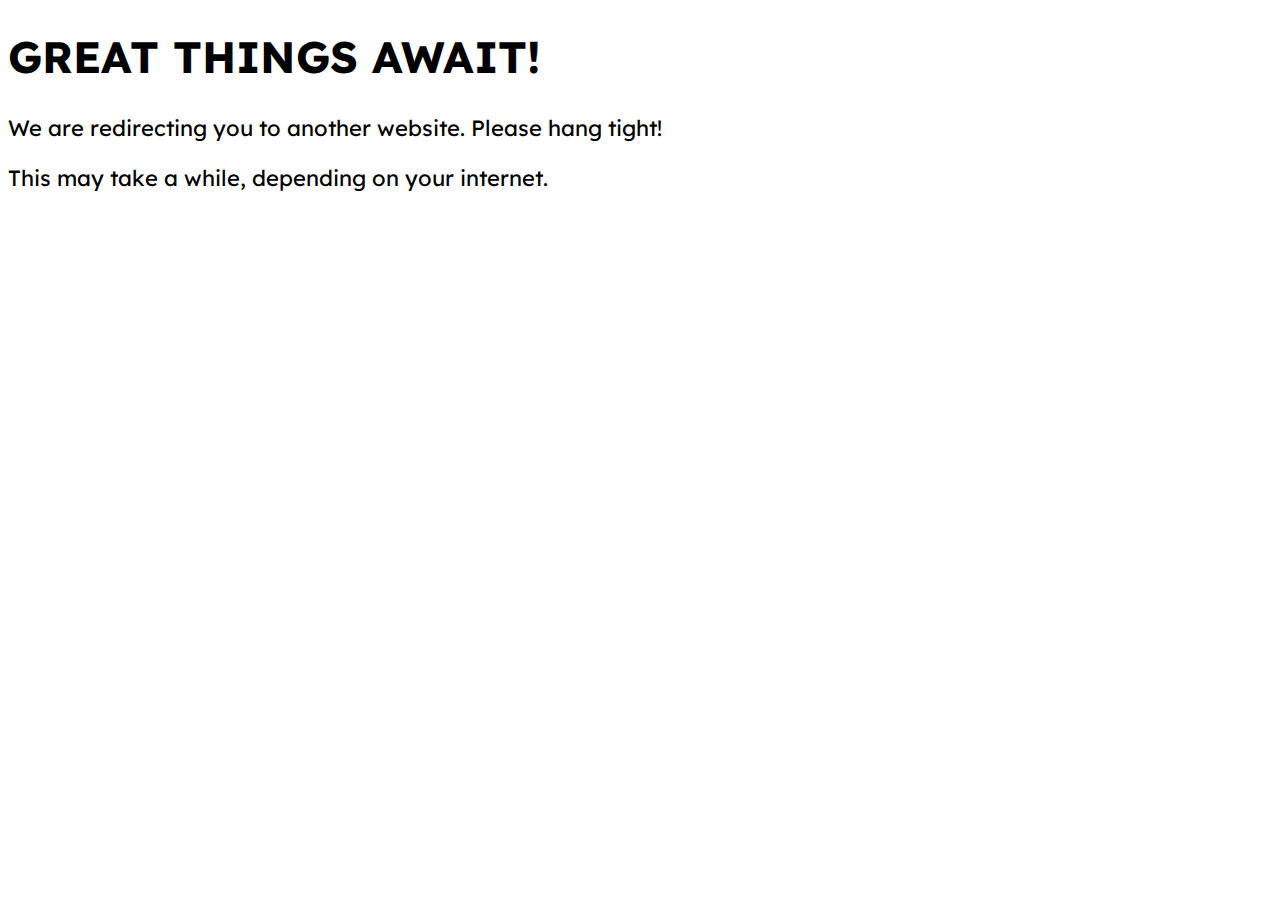
<file: discord.html>
<!DOCTYPE html>
<link href='https://fonts.googleapis.com/css?family=Lexend' rel='stylesheet'>
<style>
    body {
    Font-family: 'Lexend';font-size: 22px; 
}
</style>

<html>
   <head> <link rel=“stylesheet” href=“styles-redirect.css”>
      <title>Redirecting... | Freefall Softworks Datamining Collective</title>
  </head>
   <body>
    <div class="message">     
        <h1>GREAT THINGS AWAIT!</h1>
      <p>We are redirecting you to another website. Please hang tight!</p>
      <p>This may take a while, depending on your internet.</p>
   </body>
</html>
</file>
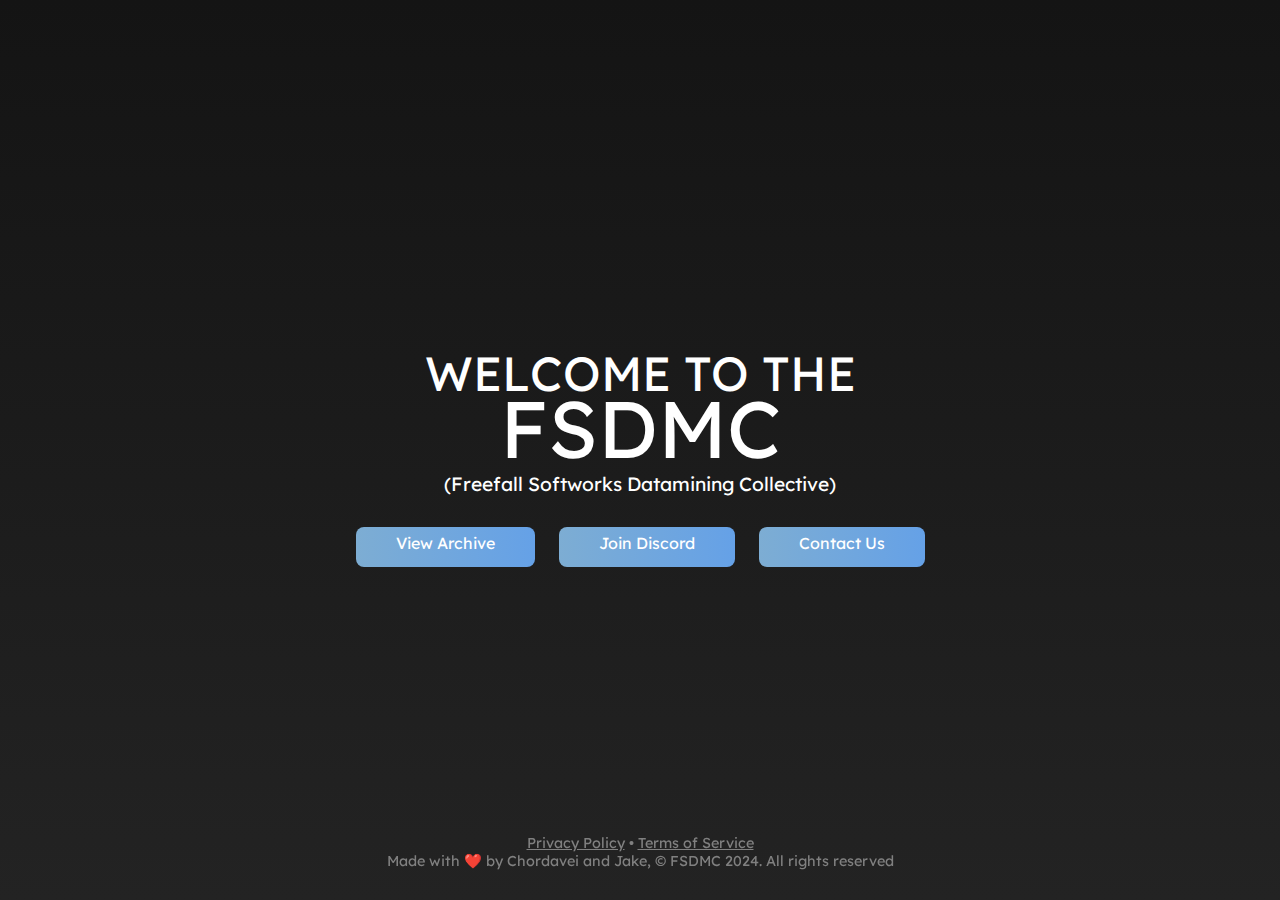
<file: home.html>
<!DOCTYPE HTML>
<html>
<head>
    <title>Freefall Softworks Datamining Collective</title>
    <link href="https://fonts.googleapis.com/css?family=Lexend" rel="stylesheet">
    <link rel="stylesheet" href="/styles.css">
    <meta charset="UTF-8">
    <meta name="viewport" content="width=device-width, initial-scale=1.0">
</head>

<body>
    <div class="welcome-message">
        <h2 class="welcome-title">WELCOME TO THE</h1>
        <h1 class="welcome-title">FSDMC</h1>
        <p class="welcome-subtitle"> (Freefall Softworks Datamining Collective)</p>
        <div class="button-container">
            <a href="https://fsdmc.us.to/archive" class="button">View Archive</a>
            <a href="/discord" class="button">Join Discord</a>
            <a href="https://fsdmc.us.to/contact" class="button">Contact Us</a>
        </div>
    </div>
    <footer>
        <p class="footer-text"><a href="https://fsdmc.us.to/privacy-policy" class="footer" style="color: grey" ">Privacy Policy</a> • <a href="https://fsdmc.us.to/tos" class="footer" style="color: grey">Terms of Service</a></p>
        <p class="footer-text">Made with ❤️ by Chordavei and Jake, © FSDMC 2024. All rights reserved</p>
    </footer>
</body>
</html>
</file>
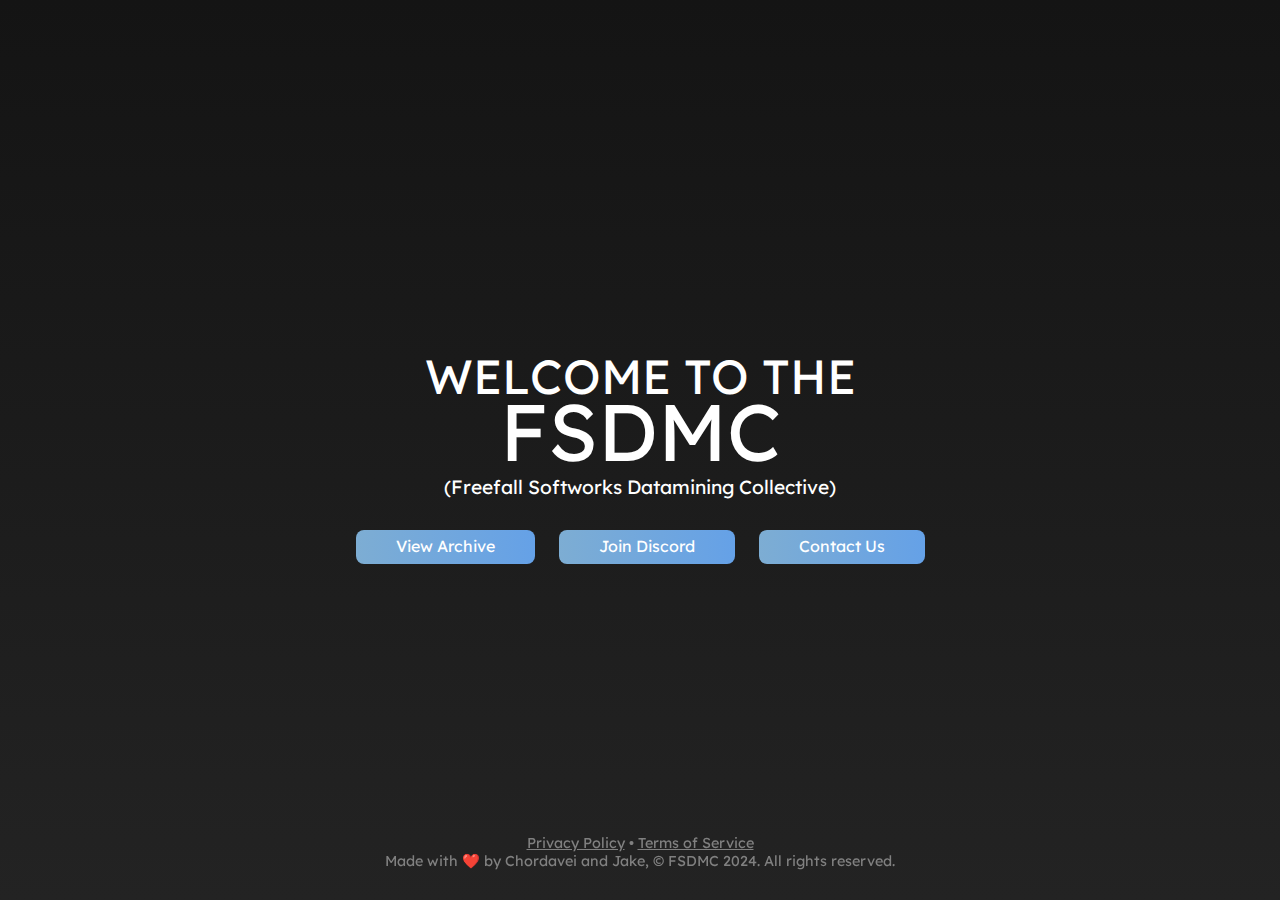
<file: popup.html>
<!DOCTYPE HTML>
<html>
<head>
    <title>Freefall Softworks Datamining Collective</title>
    <link href="https://fonts.googleapis.com/css?family=Lexend" rel="stylesheet">
    <link rel="stylesheet" href="/styles-popup.css">
    <meta charset="UTF-8">
    <meta name="viewport" content="width=device-width, initial-scale=1.0">


    <div class="overlay"></div>
    <div class="popup" id="popup">
    <h2>IMPORTANT NOTICE</h2>
    <p>None of the assets in this website are owned by FSDMC.</p>
    <button class="agree-button" id="agreeButton">I agree & continue</button>
</div>
</head>

<body>
    <div class="welcome-message">
        <h2 class="welcome-title">WELCOME TO THE</h2>
        <h1 class="welcome-title">FSDMC</h1>
        <p class="welcome-subtitle">(Freefall Softworks Datamining Collective)</p>
        <div class="button-container">
            <a href="https://fsdmc.us.to/archive" class="button">View Archive</a>
            <a href="https://discord.gg/Fb4mvTZPK9" class="button">Join Discord</a>
            <a href="https://fsdmc.us.to/contact" class="button">Contact Us</a>
        </div>
    </div>
    <footer>
        <p class="footer-text"><a href="https://fsdmc.us.to/privacy-policy" class="footer" style="color: grey" ">Privacy Policy</a> • <a href="https://fsdmc.us.to/tos" class="footer" style="color: grey">Terms of Service</a></p>
        <p class="footer-text">Made with ❤️ by Chordavei and Jake, © FSDMC 2024. All rights reserved.</p>
    </footer>
</body>
</html>
     <script src="/js-popup.js"></script>
</file>
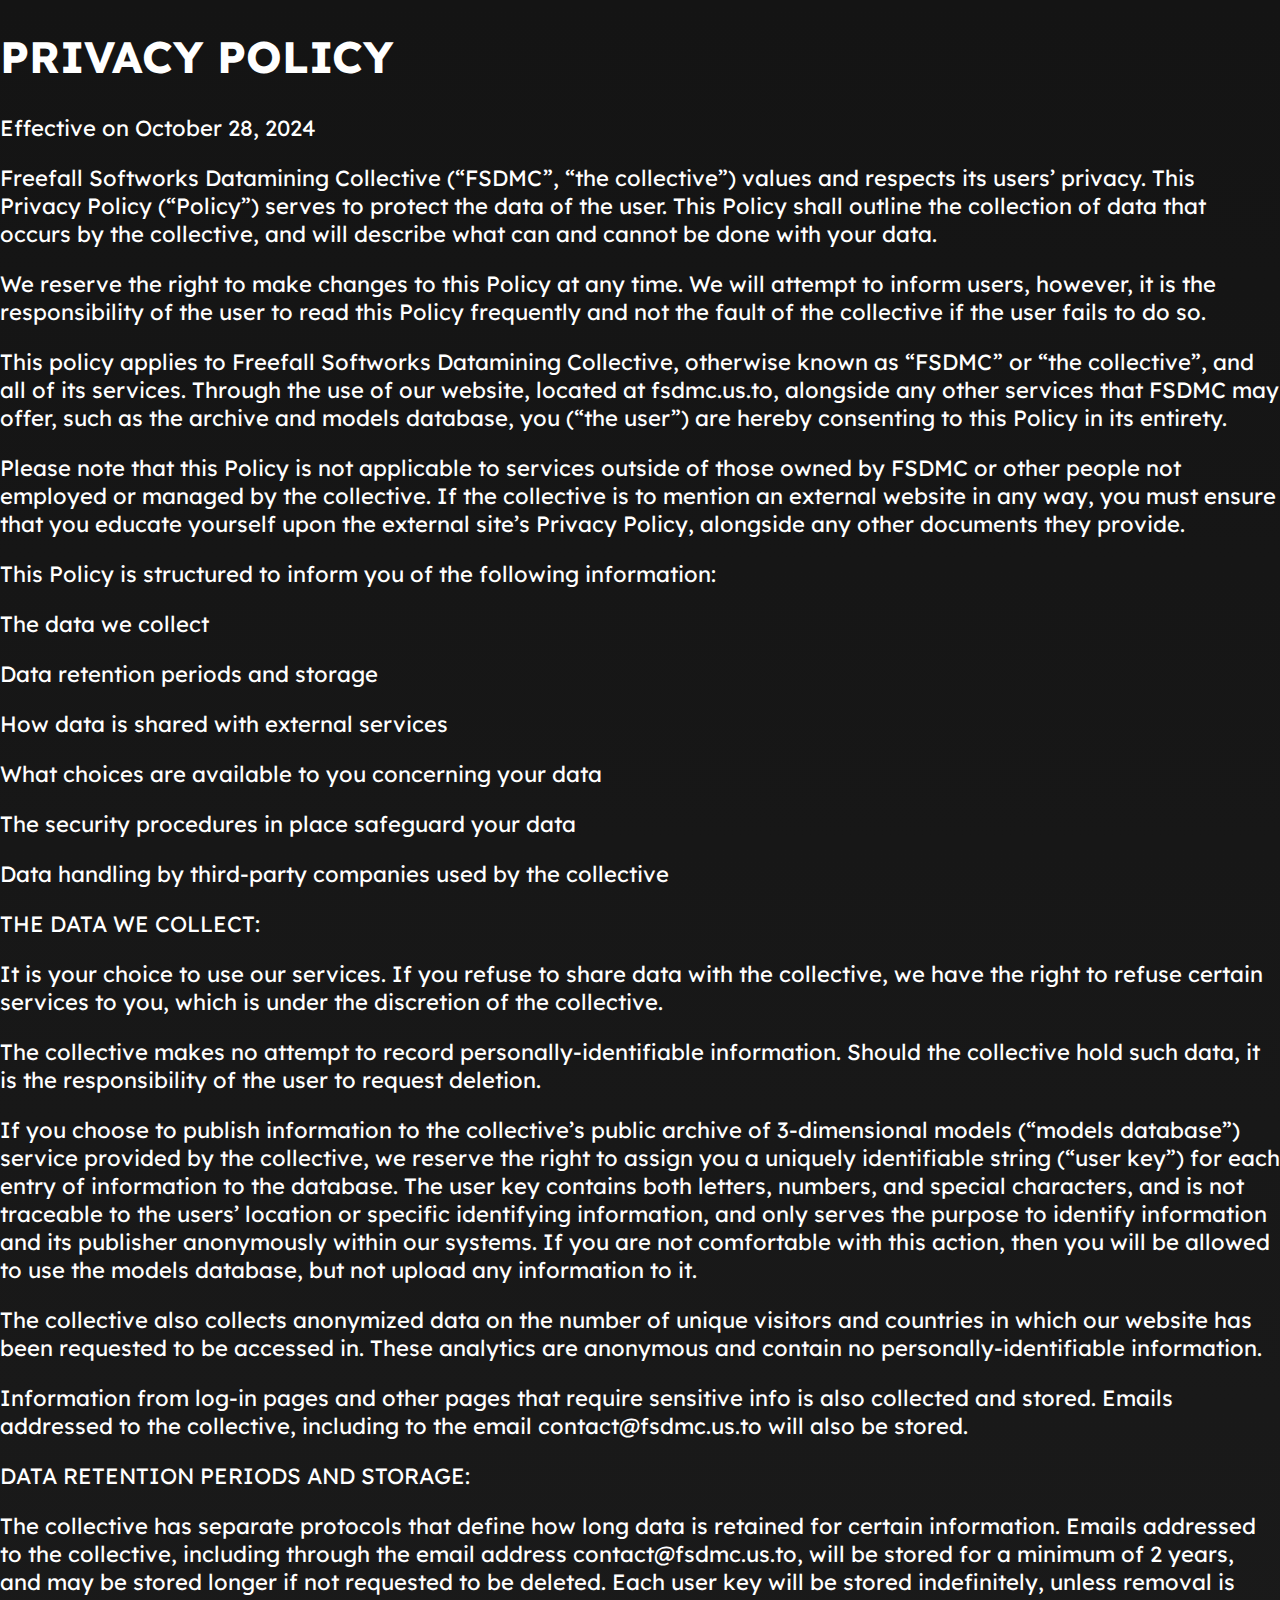
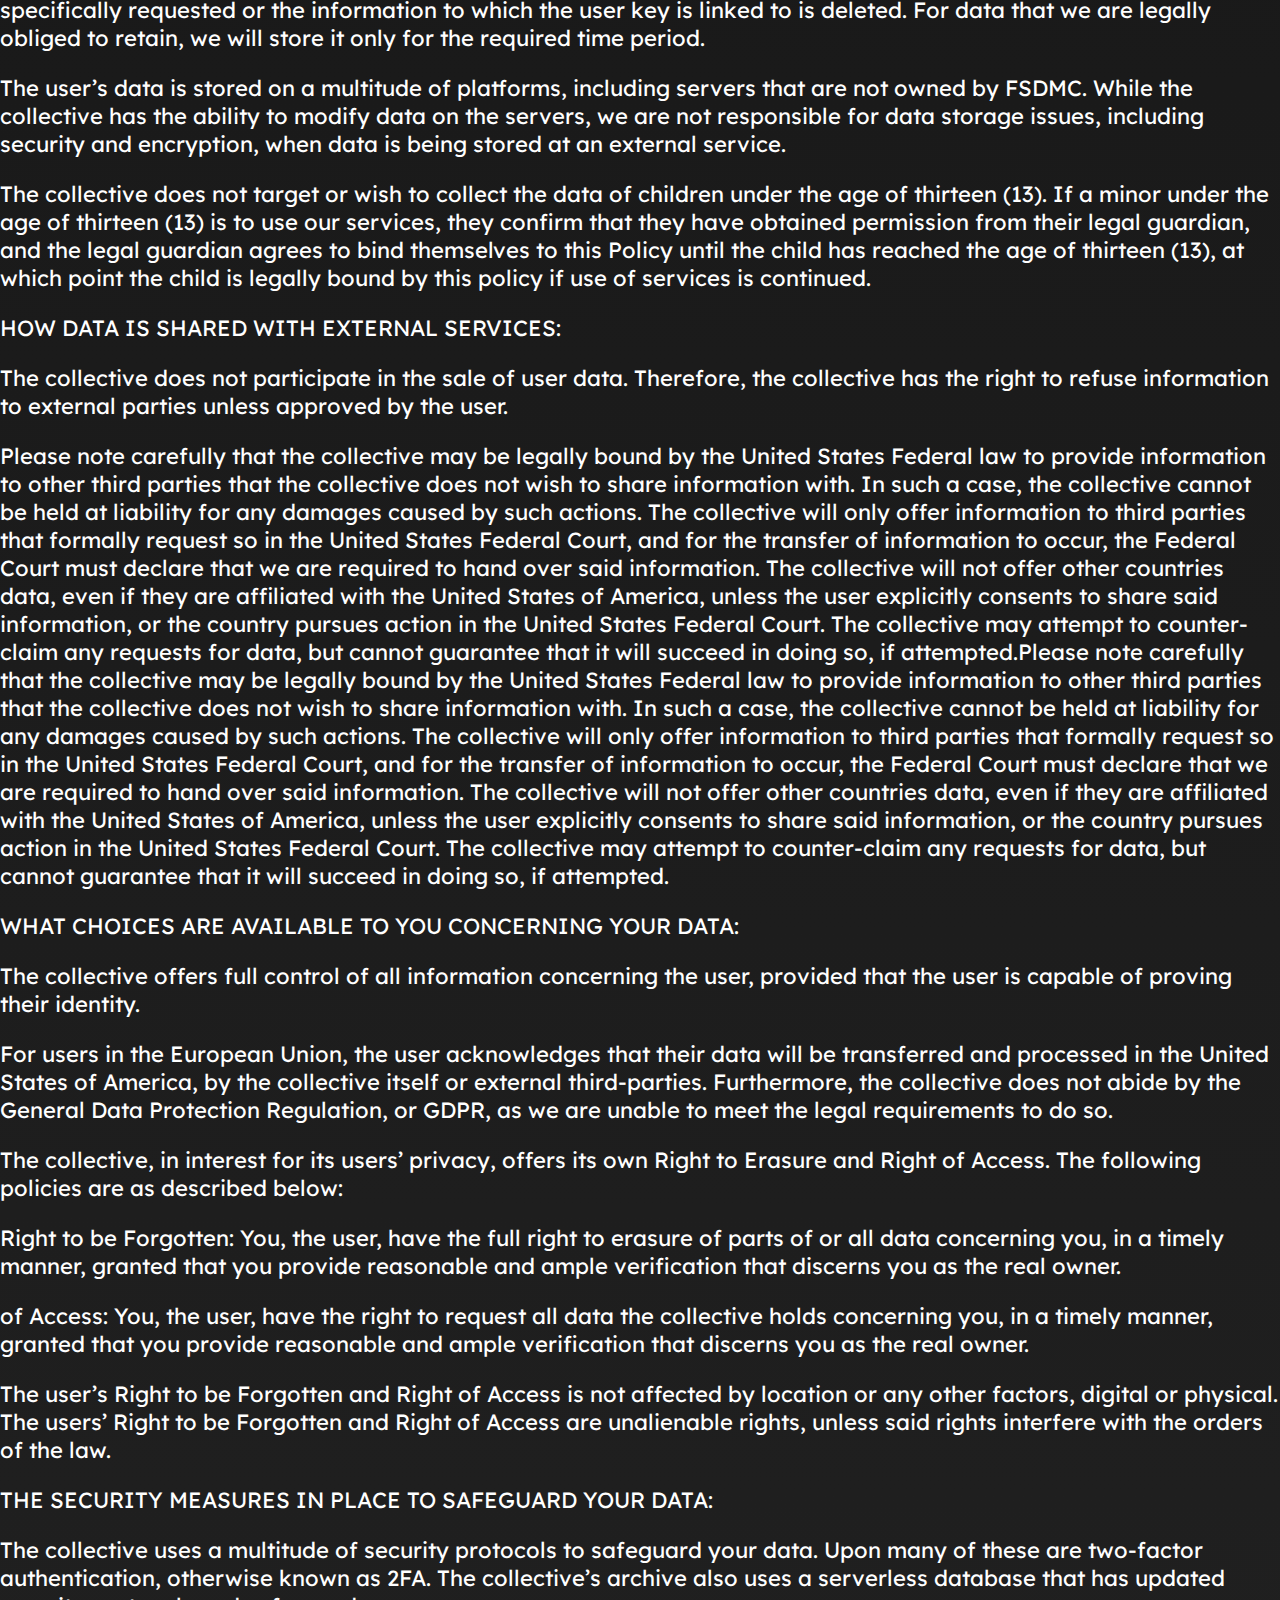
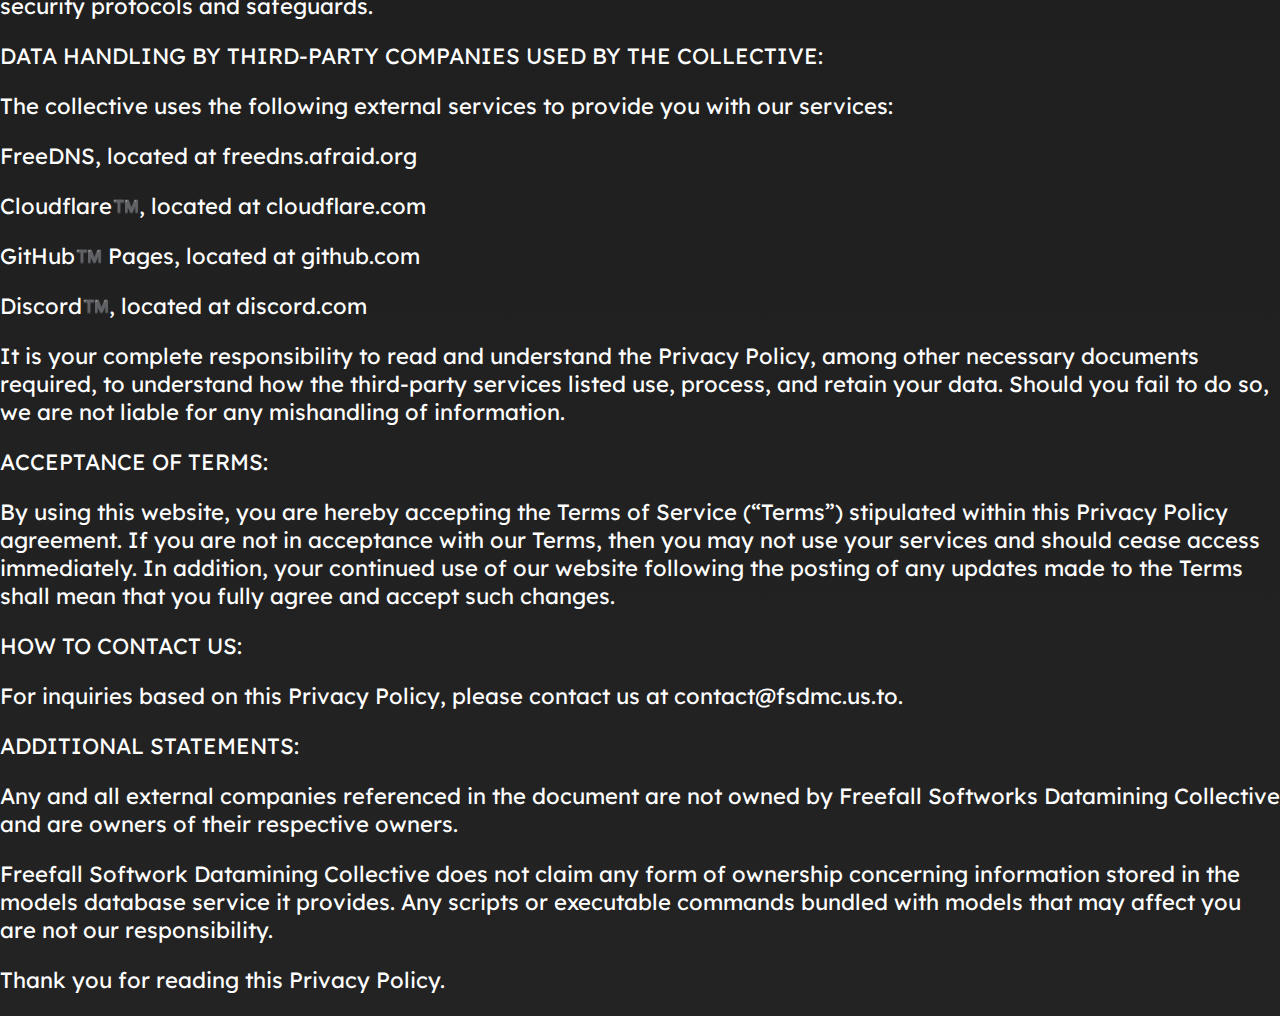
<file: privacy-policy.html>
<!DOCTYPE html>
<html>
<link href='https://fonts.googleapis.com/css?family=Lexend' rel='stylesheet'>
<style>
    body {
    Font-family: 'Lexend';font-size: 22px; 
}
</style>
   <head>
       <link rel='stylesheet' href="/styles-info.css">
      <title>Privacy Policy | Freefall Softworks Datamining Collective</title>
  </head>
   <body>
    <div class="message">     
        <h1>PRIVACY POLICY</h1>
      <p> Effective on October 28, 2024 </p>
      <p>Freefall Softworks Datamining Collective (“FSDMC”, “the collective”) values and respects its users’ privacy. This Privacy Policy (“Policy”) serves to protect the data of the user. This Policy shall outline the collection of data that occurs by the collective, and will describe what can and cannot be done with your data.</p>
      
      <p> We reserve the right to make changes to this Policy at any time. We will attempt to inform users, however, it is the responsibility of the user to read this Policy frequently and not the fault of the collective if the user fails to do so. </p>
      
      <p> This policy applies to Freefall Softworks Datamining Collective, otherwise known as “FSDMC” or “the collective”, and all of its services. Through the use of our website, located at fsdmc.us.to, alongside any other services that FSDMC may offer, such as the archive and models database, you (“the user”) are hereby consenting to this Policy in its entirety.</p>
      
      <p>Please note that this Policy is not applicable to services outside of those owned by FSDMC or other people not employed or managed by the collective. If the collective is to mention an external website in any way, you must ensure that you educate yourself upon the external site’s Privacy Policy, alongside any other documents they provide. </p>
      
      <p>This Policy is structured to inform you of the following information:</p>
      <p>The data we collect</p>
      <p>Data retention periods and storage</p>
      <p>How data is shared with external services</p>
      <p>What choices are available to you concerning your data</p>
      <p>The security procedures in place safeguard your data</p>
      <p>Data handling by third-party companies used by the collective</p>
      
      <p>THE DATA WE COLLECT:</p>
      <p>It is your choice to use our services. If you refuse to share data with the collective, we have the right to refuse certain services to you, which is under the discretion of the collective.</p>
      
      <p>The collective makes no attempt to record personally-identifiable information. Should the collective hold such data, it is the responsibility of the user to request deletion.</p>
      
      <p>If you choose to publish information to the collective’s public archive of 3-dimensional models (“models database”) service provided by the collective, we reserve the right to assign you a uniquely identifiable string (“user key”) for each entry of information to the database. The user key contains both letters, numbers, and special characters, and is not traceable to the users’ location or specific identifying information, and only serves the purpose to identify information and its publisher anonymously within our systems. If you are not comfortable with this action, then you will be allowed to use the models database, but not upload any information to it.</p>
      
      <p>The collective also collects anonymized data on the number of unique visitors and countries in which our website has been requested to be accessed in. These analytics are anonymous and contain no personally-identifiable information.</p>
      
      <p>Information from log-in pages and other pages that require sensitive info is also collected and stored. Emails addressed to the collective, including to the email contact@fsdmc.us.to will also be stored.</p>
      
      <p>DATA RETENTION PERIODS AND STORAGE:</p>
      <p>The collective has separate protocols that define how long data is retained for certain information. Emails addressed to the collective, including through the email address contact@fsdmc.us.to, will be stored for a minimum of 2 years, and may be stored longer if not requested to be deleted. Each user key will be stored indefinitely, unless removal is specifically requested or the information to which the user key is linked to is deleted. For data that we are legally obliged to retain, we will store it only for the required time period.</p>
      
      <p>The user’s data is stored on a multitude of platforms, including servers that are not owned by FSDMC. While the collective has the ability to modify data on the servers, we are not responsible for data storage issues, including security and encryption, when data is being stored at an external service.</p>
      
      <p>The collective does not target or wish to collect the data of children under the age of thirteen (13). If a minor under the age of thirteen (13) is to use our services, they confirm that they have obtained permission from their legal guardian, and the legal guardian agrees to bind themselves to this Policy until the child has reached the age of thirteen (13), at which point the child is legally bound by this policy if use of services is continued.</p>
      
      <p>HOW DATA IS SHARED WITH EXTERNAL SERVICES:</p>
      <p>The collective does not participate in the sale of user data. Therefore, the collective has the right to refuse information to external parties unless approved by the user.</p>
      
      <p>Please note carefully that the collective may be legally bound by the United States Federal law to provide information to other third parties that the collective does not wish to share information with. In such a case, the collective cannot be held at liability for any damages caused by such actions. The collective will only offer information to third parties that formally request so in the United States Federal Court, and for the transfer of information to occur, the Federal Court must declare that we are required to hand over said information. The collective will not offer other countries data, even if they are affiliated with the United States of America, unless the user explicitly consents to share said information, or the country pursues action in the United States Federal Court. The collective may attempt to counter-claim any requests for data, but cannot guarantee that it will succeed in doing so, if attempted.Please note carefully that the collective may be legally bound by the United States Federal law to provide information to other third parties that the collective does not wish to share information with. In such a case, the collective cannot be held at liability for any damages caused by such actions. The collective will only offer information to third parties that formally request so in the United States Federal Court, and for the transfer of information to occur, the Federal Court must declare that we are required to hand over said information. The collective will not offer other countries data, even if they are affiliated with the United States of America, unless the user explicitly consents to share said information, or the country pursues action in the United States Federal Court. The collective may attempt to counter-claim any requests for data, but cannot guarantee that it will succeed in doing so, if attempted.</p>
      
      <p>WHAT CHOICES ARE AVAILABLE TO YOU CONCERNING YOUR DATA:</p>
      <p>The collective offers full control of all information concerning the user, provided that the user is capable of proving their identity.</p>
      
      <p>For users in the European Union, the user acknowledges that their data will be transferred and processed in the United States of America, by the collective itself or external third-parties. Furthermore, the collective does not abide by the General Data Protection Regulation, or GDPR, as we are unable to meet the legal requirements to do so.</p>
      
      <p>The collective, in interest for its users’ privacy, offers its own Right to Erasure and Right of Access. The following policies are as described below:</p>
      
      <p>Right to be Forgotten: You, the user, have the full right to erasure of parts of or all data concerning you, in a timely manner, granted that you provide reasonable and ample verification that discerns you as the real owner.</p>
      
      <p> of Access: You, the user, have the right to request all data the collective holds concerning you, in a timely manner, granted that you provide reasonable and ample verification that discerns you as the real owner.</p>
      
      <p>The user’s Right to be Forgotten and Right of Access is not affected by location or any other factors, digital or physical. The users’ Right to be Forgotten and Right of Access are unalienable rights, unless said rights interfere with the orders of the law.</p>
      
      <p>THE SECURITY MEASURES IN PLACE TO SAFEGUARD YOUR DATA:</p>
      <p>The collective uses a multitude of security protocols to safeguard your data. Upon many of these are two-factor authentication, otherwise known as 2FA. The collective’s archive also uses a serverless database that has updated security protocols and safeguards.</p>
      
      <p>DATA HANDLING BY THIRD-PARTY COMPANIES USED BY THE COLLECTIVE:</p>
      <p>The collective uses the following external services to provide you with our services:</p>
      
      <p>FreeDNS, located at freedns.afraid.org</p>
      <p>Cloudflare™️, located at cloudflare.com</p>
      <p>GitHub™️ Pages, located at github.com</p>
      <p>Discord™️, located at discord.com</p>
      
      <p>It is your complete responsibility to read and understand the Privacy Policy, among other necessary documents required, to understand how the third-party services listed use, process, and retain your data. Should you fail to do so, we are not liable for any mishandling of information.</p>
      
      <p>ACCEPTANCE OF TERMS:</p>
      <p>By using this website, you are hereby accepting the Terms of Service (“Terms”) stipulated within this Privacy Policy agreement. If you are not in acceptance with our Terms, then you may not use your services and should cease access immediately. In addition, your continued use of our website following the posting of any updates made to the Terms shall mean that you fully agree and accept such changes.</p>
      
      <p>HOW TO CONTACT US:<p>
      <p>For inquiries based on this Privacy Policy, please contact us at contact@fsdmc.us.to.</p>
      
      <p>ADDITIONAL STATEMENTS:</p>
      <p>Any and all external companies referenced in the document are not owned by Freefall Softworks Datamining Collective and are owners of their respective owners.</p>
      
      <p>Freefall Softwork Datamining Collective does not claim any form of ownership concerning information stored in the models database service it provides. Any scripts or executable commands bundled with models that may affect you are not our responsibility.</p>
      
      <p>Thank you for reading this Privacy Policy.</p>
   </body>
</html>
</file>
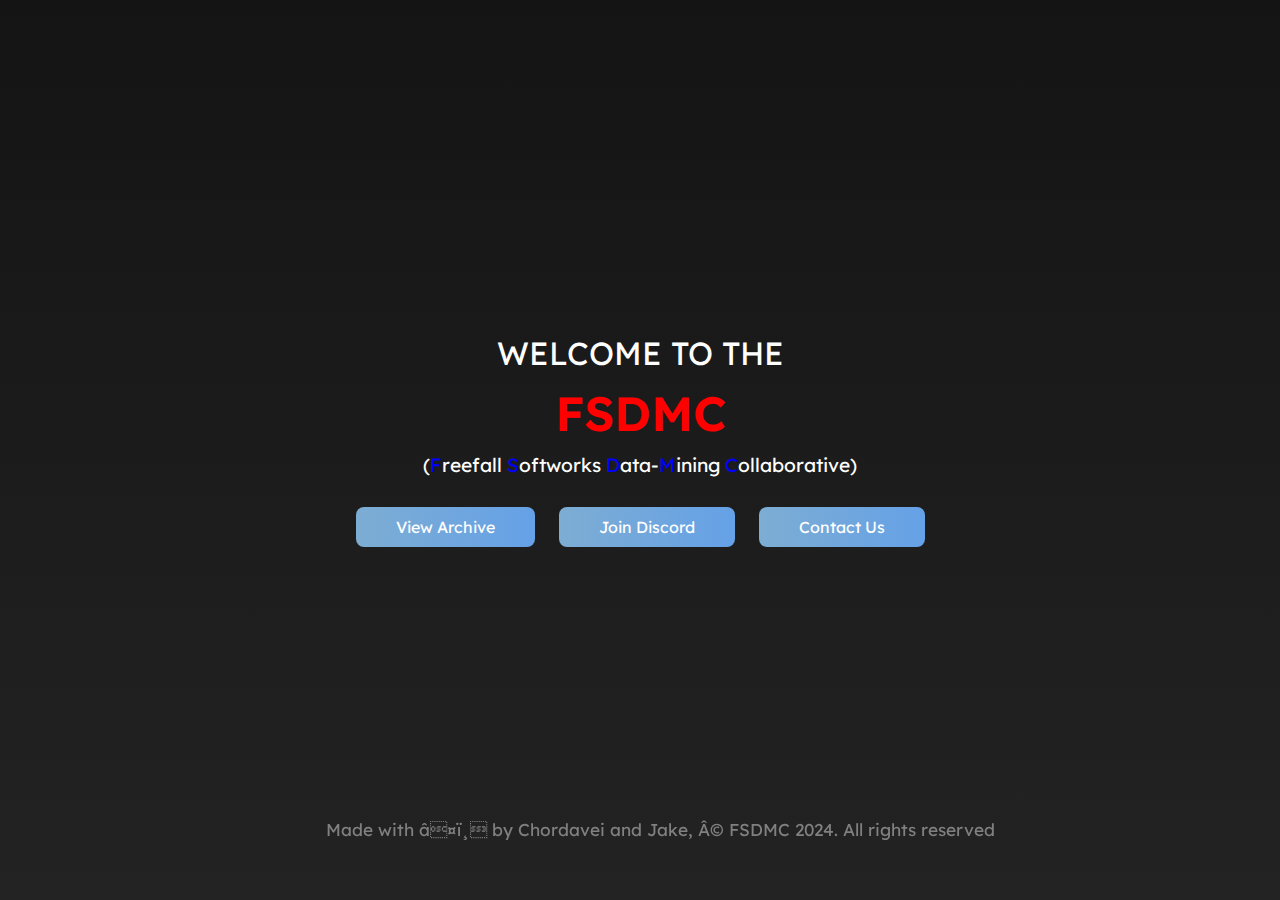
<file: UI.html>
<!DOCTYPE HTML>
<html>
<head>
 <style>
* {
    margin: 0;
    padding: 0;
    box-sizing: border-box;

}
body {
    font-family: 'Lexend';
    background: linear-gradient(to top, #1c1c1c, #3a3a3a, #4f4f4f, #707070);
    color: #fff;
    display: flex;
    justify-content: center;
    align-items: center;
    height: 100vh;
    margin: 0;
}

.textig {
    text-align: center;
}

h1 {
    font-size: 2em;
    font-weight: 400;
    margin-bottom: 10px;
}

h2 {
    font-size: 3em;
    font-weight: 600;
    margin-bottom: 10px;
    color: red;
}

p {
    font-size: 1.2em;
    margin-bottom: 30px;
}

.buttons {
    margin: 20px;
}

.button {
    display: inline-block;
    padding: 15px 30px;
    background-color: #4a90e2;
    color: white;
    text-decoration: none;
    border-radius: 5px;
    margin: 0 10px;
    font-size: 1em;
    transition: background-color 0.3s;
}

.button:hover {
    background-color: #357ABD;
}

footer {
    margin-top: 40px;
    font-size: 0.9em;
    color: purple;
    position: fixed; bottom: 0
}

</style>
        </head>
<body>

<link href="https://fonts.googleapis.com/css?family=Lexend" rel="stylesheet">

    <meta charset="UTF-8">
    <meta name="viewport" content="width=device-width, initial-scale=1.0">
    <title>FSDMC UI</title>
    <link rel="stylesheet" href="styles.css">


    <div class="textig">
        <h1>WELCOME TO THE</h1>
        <h2>FSDMC</h2>
        <p>(<span style="color: blue">F</span>reefall <span style="color: blue">S</span>oftworks <span style="color: blue">D</span>ata-<span style="color: blue">M</span>ining <span style="color: blue">C</span>ollaborative)</p>
        <div class="buttons">
            <a href="https://fsdmc.us.to/archives" class="button">View Archive</a>
            <a href="https://discord.gg/Fb4mvTZPK9" class="button">Join Discord</a>
            <a href="https://fsdmc.us.to/contactus" class="button">Contact Us</a>
        </div>
        <footer>
            <p>Made with ❤️ by Chordavei and Jake, © FSDMC 2024. All rights reserved</p>
        </footer>
    </div>
</file>
<file: styles.css>
* {
    margin: 0;
    padding: 0;
    box-sizing: border-box;
}

body {
    font-family: 'Lexend';
    background: linear-gradient(to top, #232323, #141414);
    color: #fff;
    display: flex;
    justify-content: center;
    align-items: center;
    height: 100vh;
    margin: 0;
}

.welcome-message {
    line-height: 0.85;
    text-align: center;
}

h2.welcome-title {
    font-size: 3em;
    font-weight: 400;
    margin-bottom: 8px;
    line-height: 25px;
    padding-top: 1em
}

h1.welcome-title {
    font-size: 5em;
    font-weight: 400;
    margin-bottom: 0px;
}

p.welcome-subtitle {
    font-size: 1.2em;
    font-weight: 400;
    margin-bottom: 0px;
    line-height: 45px;
}

.button-container {
    margin: 20px;
}

.button {
    padding: 10px 40px;
    background-image: linear-gradient(to right, #7dadd3, #65a1e7);
    color: white;
    text-decoration: none;
    border-radius: 8px;
    margin: 0 10px;
    font-size: 1em;
    transition: background-image 0.3s;
    display: inline-flex;
    height: 40px;
}

.button:hover {
    background-image: linear-gradient(to right, #5b9ed4, #3069ab);
    ;

}

footer {
    position: fixed; bottom: 0;
    color: gray;
    margin-bottom: 30px;
}

.footer-text {
    font-size: 0.9em;
    text-align: center;
}

.icon {
    height: 20px;
    padding-right: 5px;
    padding-bottom: 4px;
}

* {
    margin: 0;
    padding: 0;
    box-sizing: border-box;
}

body {
    font-family: 'Lexend';
    background: linear-gradient(to top, #232323, #141414);
    color: #fff;
    display: flex;
    justify-content: center;
    align-items: center;
    height: 100vh;
    margin: 0;
}

.welcome-message {
    line-height: 0.85;
    text-align: center;
}

h2.welcome-title {
    font-size: 3em;
    font-weight: 400;
    margin-bottom: 8px;
    line-height: 25px;
    padding-top: 1em
}

h1.welcome-title {
    font-size: 5em;
    font-weight: 400;
    margin-bottom: 0px;
}

p.welcome-subtitle {
    font-size: 1.2em;
    font-weight: 400;
    margin-bottom: 0px;
    line-height: 45px;
}

.button-container {
    margin: 20px;
}

.button {
    display: inline-block;
    padding: 10px 40px;
    background-image: linear-gradient(to right, #7dadd3, #65a1e7);
    color: white;
    text-decoration: none;
    border-radius: 8px;
    margin: 0 10px;
    font-size: 1em;
    transition: background-image 0.3s;
}

.button:hover {
    background-image: linear-gradient(to right, #5b9ed4, #3069ab);
    ;

}

footer {
    position: fixed; bottom: 0;
    color: gray;
    margin-bottom: 30px;
}

.footer-text {
    font-size: 0.9em;
    text-align: center;
}
 .popup {
            display: none;
            position: fixed;
            left: 50%;
            top: 50%;
            transform: translate(-50%, -50%);
            background-color: #333;
            color: white;
            border-radius: 10px;
            padding: 20px;
            box-shadow: 0 0 10px rgba(0, 0, 0, 0.5);
            width: 300px;
            text-align: center;
        }
.popup h2 {
            color: red;
            margin: 0 0 10px;
        }
.popup p {
            margin: 0 0 20px;
            line-height: 1.5;
        }
.agree-button {
            background-image: linear-gradient(to right, #7dadd3, #65a1e7);
            color: white;
            border: none;
            border-radius: 5px;
            padding: 10px 20px;
            cursor: pointer;
            transition: background-image 0.3s;
        }
.agree-button:hover {
              background-image: linear-gradient(to right, #5b9ed4, #3069ab);
        }
.overlay {
            display: none;
            position: fixed;
            top: 0;
            left: 0;
            width: 100%;
            height: 100%;
            background-color: rgba(0, 0, 0, 0.5);
        }
</file>
<file: styles-popup.css>
* {
    margin: 0;
    padding: 0;
    box-sizing: border-box;
}

body {
    font-family: 'Lexend';
    background: linear-gradient(to top, #232323, #141414);
    color: #fff;
    display: flex;
    justify-content: center;
    align-items: center;
    height: 100vh;
    margin: 0;
}

.welcome-message {
    line-height: 0.85;
    text-align: center;
}

h2.welcome-title {
    font-size: 3em;
    font-weight: 400;
    margin-bottom: 8px;
    line-height: 25px;
    padding-top: 1em
}

h1.welcome-title {
    font-size: 5em;
    font-weight: 400;
    margin-bottom: 0px;
}

p.welcome-subtitle {
    font-size: 1.2em;
    font-weight: 400;
    margin-bottom: 0px;
    line-height: 45px;
}

.button-container {
    margin: 20px;
}

.button {
    display: inline-block;
    padding: 10px 40px;
    background-image: linear-gradient(to right, #7dadd3, #65a1e7);
    color: white;
    text-decoration: none;
    border-radius: 8px;
    margin: 0 10px;
    font-size: 1em;
    transition: background-image 0.3s;
}

.button:hover {
    background-image: linear-gradient(to right, #5b9ed4, #3069ab);
    ;

}

footer {
    position: fixed; bottom: 0;
    color: gray;
    margin-bottom: 30px;
}

.footer-text {
    font-size: 0.9em;
    text-align: center;
}
 .popup {
            display: none;
            position: fixed;
            left: 50%;
            top: 50%;
            transform: translate(-50%, -50%);
            background-color: #333;
            color: white;
            border-radius: 10px;
            padding: 20px;
            box-shadow: 0 0 10px rgba(0, 0, 0, 0.5);
            width: 300px;
            text-align: center;
        }
        .popup h2 {
            color: red;
            margin: 0 0 10px;
        }
        .popup p {
            margin: 0 0 20px;
            line-height: 1.5;
        }
        .agree-button {
            background-image: linear-gradient(to right, #7dadd3, #65a1e7);
            color: white;
            border: none;
            border-radius: 5px;
            padding: 10px 20px;
            cursor: pointer;
            transition: background-image 0.3s;
        }
        .agree-button:hover {
              background-image: linear-gradient(to right, #5b9ed4, #3069ab);
        }
        .overlay {
            display: none;
            position: fixed;
            top: 0;
            left: 0;
            width: 100%;
            height: 100%;
            background-color: rgba(0, 0, 0, 0.5);
        }
</file>
<file: styles-info.css>
body {
  background: linear-gradient(to top, #232323, #141414);
  align-items: center;
  font-family: 'Lexend';
  justify-content: center;
  display: flex;
  color: white;
  margin: 0;
}
</file>
